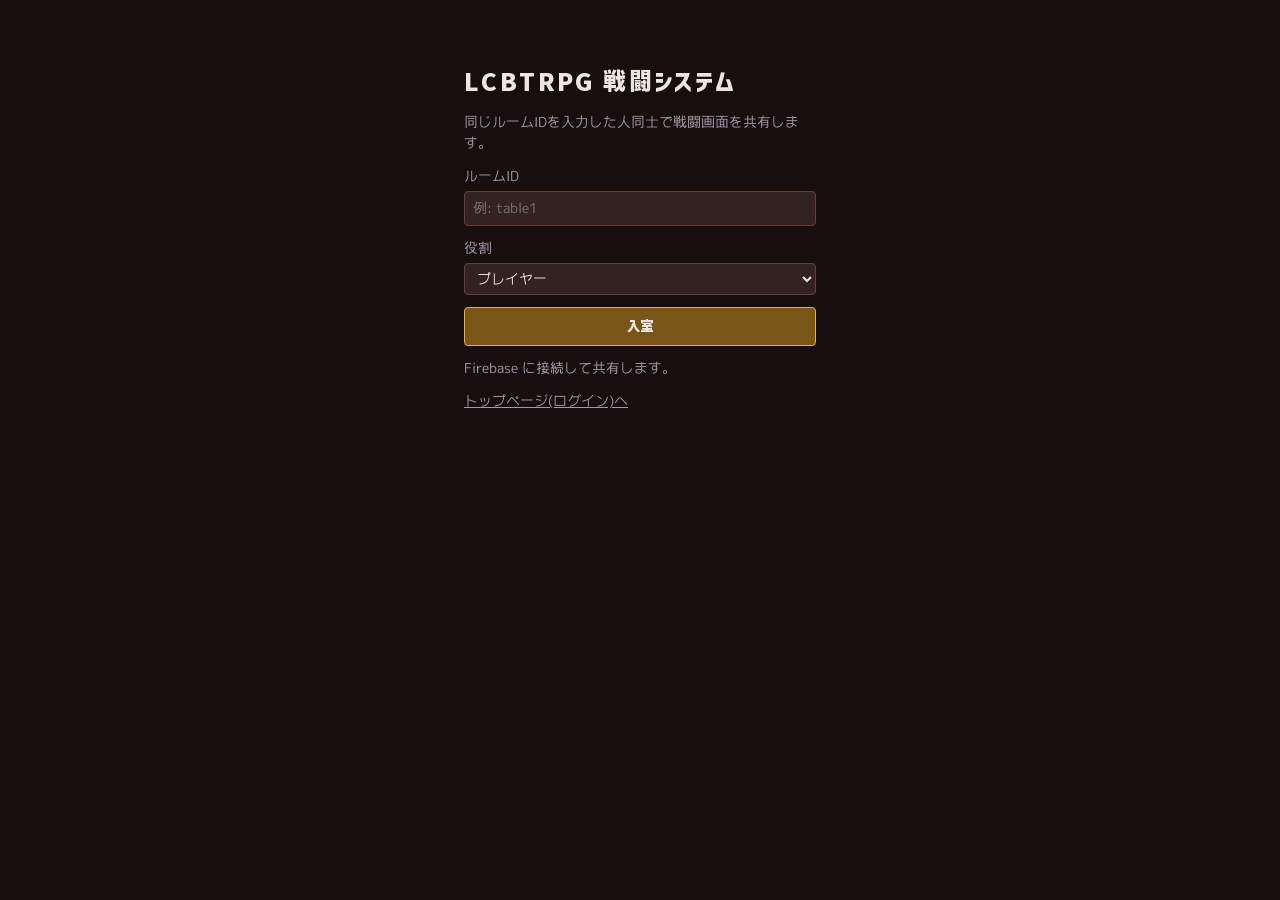
<file: battle/index.html>
<!DOCTYPE html>
<html lang="ja">
<head>
<meta charset="UTF-8">
<meta name="viewport" content="width=device-width, initial-scale=1">
<title>LCBTRPG 戦闘システム</title>
<link rel="preconnect" href="https://fonts.googleapis.com">
<link rel="preconnect" href="https://fonts.gstatic.com" crossorigin>
<link rel="stylesheet" href="../font/font.css">
<link rel="stylesheet" href="https://fonts.googleapis.com/css2?family=Noto+Sans+JP:wght@400;700&display=swap">
<link rel="stylesheet" href="style.css">
<link rel="stylesheet" href="../shared/loading.css">
<script src="../shared/loading.js"></script>
</head>
<body>
<div id="app">
  <div id="lobby" class="lobby" hidden>
    <h1 class="lobby-title">LCBTRPG 戦闘システム</h1>
    <p class="lobby-note">同じルームIDを入力した人同士で戦闘画面を共有します。</p>
    <label class="field">ルームID<input id="lobbyRoom" type="text" maxlength="40" placeholder="例: table1" autocomplete="off"></label>
    <label class="field">役割
      <select id="lobbyRole">
        <option value="gm">GM(進行・敵の行動決定・全操作)</option>
        <option value="player" selected>プレイヤー</option>
        <option value="observer">観戦</option>
      </select>
    </label>
    <button id="lobbyJoin" class="btn primary" type="button">入室</button>
    <p id="lobbyMode" class="lobby-note"></p>
    <a class="lobby-note" href="../">トップページ(ログイン)へ</a>
  </div>
  <div id="main" hidden>
    <header id="head" class="head"></header>
    <div class="layout">
      <section class="stage-wrap">
        <div id="sideL" class="sidebar left" hidden></div>
        <div id="sideR" class="sidebar right" hidden></div>
        <div id="stage" class="stage"></div>
        <svg id="arrows" class="arrows" xmlns="http://www.w3.org/2000/svg"></svg>
      </section>
      <aside class="side">
        <div id="panel" class="panel"></div>
        <div id="plan" class="plan"></div>
        <div id="gmtools" class="panel"></div>
      </aside>
    </div>
  </div>
  <div id="logwin" class="logwin" hidden></div>
  <div id="dock" class="dock" hidden></div>
  <div id="popup" class="popup" hidden></div>
</div>
<script src="../config.js"></script>
<script src="../shared/effects.js"></script>
<script src="../shared/roster.js"></script>
<script src="js/logic.js"></script>
<script src="js/store.js"></script>
<script src="js/ui.js"></script>
<script src="js/app.js"></script>
</body>
</html>
</file>
<file: font/font.css>
@font-face {
  font-display: swap;
  font-family: "Bebas Kai";
  src: url("BebasKai.woff2") format("woff2");
}
 
@font-face {
  font-display: swap;
  font-family: "Corporate Logo";
  font-weight: 400 700;
  src: url("Corporate-Logo-Bold-ver3.woff2") format("woff2");
}
 
@font-face {
  font-display: swap;
  font-family: "Excelsior Sans";
  src: url("ExcelsiorSans.woff2") format("woff2");
}
 
@font-face {
  font-display: swap;
  font-family: "HigashiOme Gothic C";
  src: url("HigashiOme-Gothic-C-1.3.woff2") format("woff2");
}
 
:root {
  --font-body: "HigashiOme Gothic C", "Noto Sans JP", "Hiragino Kaku Gothic ProN", "Yu Gothic", "Meiryo", sans-serif;
  --font-display: "Corporate Logo", "Noto Sans JP", "Hiragino Kaku Gothic ProN", "Yu Gothic", "Meiryo", sans-serif;
  --font-label: "Bebas Kai", "Corporate Logo", "Noto Sans JP", sans-serif;
  --font-num: "Excelsior Sans", "Corporate Logo", "Noto Sans JP", sans-serif;
}
</file>
<file: battle/style.css>
:root {
  --bg: rgb(24, 14, 14);
  --header-bg: rgb(86, 0, 0);
  --gold: rgb(230, 180, 50);
  --red: rgb(232, 104, 96);
  --blue: rgb(110, 200, 235);
  --muted: rgb(176, 156, 150);
  --panel: rgb(38, 22, 22);
  --panel-2: rgb(52, 34, 34);
  --line: 0.063rem;
  --edge: rgb(100, 62, 60);
  --text: rgb(240, 230, 225);
  --sub: rgb(160, 154, 170);
  --bar-bg: rgb(21, 13, 13);
}
 
* {
  box-sizing: border-box;
}
 
[hidden] {
  display: none !important;
}
 
img {
  pointer-events: none;
  -webkit-touch-callout: none;
  -webkit-user-drag: none;
  user-select: none;
  -webkit-user-select: none;
}
 
.stage-wrap,
.sidebar,
.popup {
  -webkit-touch-callout: none;
  user-select: none;
  -webkit-user-select: none;
}
 
html,
body {
  margin: 0;
  padding: 0;
}
 
body {
  background: var(--bg);
  color: var(--text);
  font-family: var(--font-body);
  font-size: 0.875rem;
  line-height: 1.5;
}
 
button,
input,
select,
textarea {
  font: inherit;
}
 
h3 {
  margin: 0 0 0.5rem;
  font-family: var(--font-display);
  font-size: 1rem;
}
 
h4 {
  margin: 0.75rem 0 0.25rem;
  font-family: var(--font-display);
  font-size: 0.875rem;
}
 
.lobby {
  display: grid;
  gap: 0.75rem;
  max-width: 24rem;
  margin: 4rem auto;
  padding: 0 1rem;
}
 
.lobby-title {
  margin: 0;
  font-family: var(--font-display);
  font-size: 1.5rem;
  letter-spacing: 0.1em;
}
 
.lobby-note {
  margin: 0;
  color: var(--sub);
}
 
.field {
  display: grid;
  gap: 0.25rem;
  color: var(--sub);
}
 
.field input,
.field select,
.field textarea,
.grow input,
.grow select {
  width: 100%;
  padding: 0.375rem 0.5rem;
  background: var(--panel-2);
  border: var(--line) solid var(--edge);
  border-radius: 0.25rem;
  color: var(--text);
}
 
.btn {
  display: inline-block;
  padding: 0.5rem 0.875rem;
  background: var(--panel-2);
  border: var(--line) solid var(--edge);
  border-radius: 0.25rem;
  color: var(--text);
  font-family: var(--font-display);
  text-align: center;
  cursor: pointer;
}
 
.btn:hover:not(:disabled) {
  border-color: var(--gold);
}
 
.btn:disabled {
  cursor: default;
  opacity: 0.4;
}
 
.btn.primary {
  background: rgb(120, 86, 24);
  border-color: var(--gold);
}
 
.btn.danger {
  border-color: var(--red);
}
 
.btn.small {
  padding: 0.25rem 0.5rem;
  font-size: 0.75rem;
}
 
.btn.file input {
  display: none;
}
 
.btns {
  display: flex;
  flex-wrap: wrap;
  gap: 0.5rem;
  margin: 0.5rem 0;
}
 
.inline {
  display: flex;
  align-items: center;
  gap: 0.25rem;
  color: var(--sub);
  font-size: 0.75rem;
}
 
.inline select {
  padding: 0.125rem 0.25rem;
  background: var(--panel-2);
  border: var(--line) solid var(--edge);
  color: var(--text);
}
 
.chip {
  display: inline-block;
  padding: 0 0.5rem;
  background: var(--panel-2);
  border: var(--line) solid var(--edge);
  border-radius: 62.438rem;
  font-size: 0.75rem;
}
 
.chip.phase {
  border-color: var(--gold);
  color: var(--gold);
}
 
.chip.conn.offline {
  border-color: var(--red);
  color: var(--red);
}
 
.layout {
  display: grid;
  gap: 0.75rem;
  grid-template-columns: minmax(0, 1fr);
  padding: 0.75rem;
}
 
.stage-wrap {
  position: relative;
  min-width: 0;
}
 
.arrows {
  position: absolute;
  top: 0;
  left: 0;
  z-index: 5;
  pointer-events: none;
}
 
.sidebar {
  position: absolute;
  top: 0.75rem;
  z-index: 4;
  display: flex;
  flex-direction: column;
  gap: 0.5rem;
  pointer-events: none;
}
 
.sidebar.left {
  left: 0;
}
 
.sidebar.right {
  right: 0;
}
 
.bracket {
  display: flex;
  align-items: center;
  flex-direction: column;
  gap: 0.375rem;
  padding: 0.5rem 0.375rem;
  pointer-events: auto;
}
 
.sidebar.left .bracket {
  background:
    linear-gradient(var(--bar-bg), var(--bar-bg)) padding-box,
    linear-gradient(to right, rgba(214, 168, 56, 0.9), rgba(214, 168, 56, 0)) border-box;
  border: 0.125rem solid transparent;
  border-inline-end: 0;
  border-radius: 0.75rem 0 0 0.75rem;
}
 
.sidebar.right .bracket {
  background:
    linear-gradient(var(--bar-bg), var(--bar-bg)) padding-box,
    linear-gradient(to left, rgba(214, 168, 56, 0.9), rgba(214, 168, 56, 0)) border-box;
  border: 0.125rem solid transparent;
  border-inline-start: 0;
  border-radius: 0 0.75rem 0.75rem 0;
}
 
.pv-item {
  display: flex;
  align-items: center;
  justify-content: center;
  width: 2.625rem;
  height: 2.625rem;
  margin: 0;
  padding: 0;
  background: rgb(46, 30, 28);
  border: 0.125rem solid rgba(214, 168, 56, 0.75);
  border-radius: 0.375rem;
  color: var(--gold);
  font-size: 1.25rem;
  font-weight: bold;
  cursor: pointer;
  overflow: hidden;
  transition: filter 0.15s;
}
 
.pv-item.off {
  filter: brightness(0.38) grayscale(0.8);
}
 
.pv-item img {
  display: block;
  width: 100%;
  height: 100%;
  object-fit: cover;
}
 
.res-item {
  display: flex;
  align-items: center;
  gap: 0.125rem;
}
 
.res-item img {
  width: 2.25rem;
  height: 2.25rem;
}
 
.res-n {
  min-width: 1.25rem;
  color: rgb(255, 244, 230);
  font-family: var(--font-num);
  font-size: 1.25rem;
  font-weight: bold;
  text-align: left;
  text-shadow: 0 0 0.25rem rgb(0, 0, 0);
}
 
.sidebar-tab {
  display: none;
}
 
.empty {
  margin: 0.5rem 0;
  color: var(--sub);
}
 
.name {
  font-weight: bold;
}
 
.bar {
  position: relative;
  height: 1.125rem;
  background: rgb(14, 12, 16);
  border: var(--line) solid var(--edge);
  border-radius: 0.25rem;
  overflow: hidden;
}
 
.bar .fill {
  height: 100%;
  background: rgb(190, 60, 60);
}
 
.bar .shield,
.bar-track .shield {
  position: absolute;
  top: 0;
  bottom: 0;
  background: var(--blue);
}
 
.shield-num {
  color: var(--blue);
  white-space: nowrap;
}
 
.bar .mark {
  position: absolute;
  top: 0;
  bottom: 0;
  width: 0.125rem;
  background: var(--gold);
}
 
.bar .num {
  position: absolute;
  top: 0;
  right: 0.25rem;
  font-size: 0.625rem;
  line-height: 1rem;
  text-shadow: 0 0 0.125rem rgb(0, 0, 0);
}
 
.sp {
  display: inline-block;
  min-width: 1.75rem;
  padding: 0 0.375rem;
  background: rgb(60, 60, 66);
  border-radius: 62.438rem;
  font-size: 0.75rem;
  text-align: center;
}
 
.sp.low {
  background: rgb(150, 40, 40);
}
 
.sp.high {
  background: rgb(40, 90, 160);
}
 
.stag,
.tag.stag {
  display: inline-block;
  padding: 0 0.375rem;
  background: rgb(120, 60, 20);
  border-radius: 0.25rem;
  color: rgb(255, 210, 150);
  font-size: 0.75rem;
}
 
.badges {
  display: flex;
  flex-wrap: wrap;
  gap: 0.25rem 1rem;
  justify-content: center;
  margin-block-start: 0.25rem;
}
 
.badges:empty {
  display: none;
}
 
.st {
  position: relative;
  display: inline-block;
  width: 1.75rem;
  height: 1.75rem;
  margin-block-end: 0.125rem;
}
 
.st.inert {
  opacity: 0.4;
}
 
.st.pending .st-ic {
  opacity: 0.45;
}
 
.st-ic {
  display: flex;
  align-items: center;
  justify-content: center;
  width: 100%;
  height: 100%;
}
 
.st-ic b {
  color: var(--c);
  font-size: 0.875rem;
}
 
.st.ego .st-ic {
  background: rgba(0, 0, 0, 0.6);
  border: 0.063rem solid var(--c);
  border-radius: 50%;
}
 
.st.ego .st-ic b {
  font-size: 0.5rem;
  letter-spacing: -0.031rem;
}
 
.st-ic img {
  position: absolute;
  top: 0;
  left: 0;
  width: 100%;
  height: 100%;
  object-fit: contain;
}
 
.st-v,
.st-c {
  position: absolute;
  bottom: 0;
  color: rgb(255, 255, 255);
  font-family: var(--font-num);
  font-size: 1.05rem;
  font-weight: bold;
  line-height: 1;
  paint-order: stroke fill;
  -webkit-text-stroke: 0.188rem rgb(0, 0, 0);
}
 
.st-v {
  left: 0;
  transform: translate(-30%, 0.06em);
}
 
.st-c {
  right: 0;
  transform: translate(30%, 0.06em);
}
 
.line {
  display: flex;
  align-items: center;
  flex-wrap: wrap;
  gap: 0.375rem;
  margin-block-start: 0.25rem;
}
 
.side {
  display: grid;
  align-content: start;
  gap: 0.75rem;
  min-width: 0;
}
 
.panel,
.plan,
.log {
  padding: 0.75rem;
  background: var(--panel);
  border: var(--line) solid var(--edge);
  border-radius: 0.5rem;
}
 
.note {
  margin: 0.5rem 0;
  color: var(--sub);
}
 
.note.result {
  color: var(--gold);
  font-size: 1rem;
  font-weight: bold;
}
 
.card {
  display: grid;
  gap: 0.125rem;
  padding: 0.375rem;
  background: var(--panel-2);
  border: var(--line) solid var(--c, var(--edge));
  border-radius: 0.375rem;
  color: var(--text);
  font-size: 0.75rem;
  text-align: left;
  cursor: pointer;
}
 
.card:disabled {
  cursor: default;
  opacity: 0.4;
}
 
.card.picked {
  background: rgb(70, 56, 24);
  box-shadow: 0 0 0 0.125rem var(--gold);
}
 
.sk {
  margin: 0.5rem 0;
  padding: 0.5rem;
  background: var(--panel-2);
  border-inline-start: 0.25rem solid var(--c, var(--edge));
  border-radius: 0.25rem;
}
 
.sk-head {
  display: flex;
  align-items: center;
  flex-wrap: wrap;
  gap: 0.375rem;
}
 
.sk-nums {
  color: var(--sub);
  font-size: 0.75rem;
}
 
.sk-text {
  margin-block-start: 0.25rem;
  font-size: 0.75rem;
}
 
.grow {
  display: flex;
  align-items: center;
  gap: 0.375rem;
  margin: 0.375rem 0;
}
 
.grow > span {
  font-size: 0.75rem;
  flex: 1 1 7rem;
}
 
.grow > select {
  width: auto;
  flex: 1 1 7rem;
}
 
.grow input[type="number"] {
  width: 4.5rem;
}
 
.more {
  margin-block-start: 0.75rem;
}
 
.more summary {
  color: var(--sub);
  cursor: pointer;
}
 
.plan-list {
  display: grid;
  gap: 0.25rem;
  margin: 0;
  padding: 0;
  list-style: none;
}
 
.plan-list li {
  display: flex;
  gap: 0.5rem;
  padding: 0.25rem 0.5rem;
  background: var(--panel-2);
  border-radius: 0.25rem;
}
 
.plan-list li.done {
  opacity: 0.4;
}
 
.plan-list li.now {
  box-shadow: 0 0 0 0.125rem var(--gold);
}
 
.plan-list .n {
  min-width: 1.5rem;
  color: var(--gold);
  font-weight: bold;
  text-align: center;
}
 
.plan-list .foe {
  color: rgb(240, 140, 140);
}
 
.log-body {
  max-height: 16rem;
  font-size: 0.75rem;
  overflow-y: auto;
}
 
.reslist {
  display: flex;
  flex-wrap: wrap;
  gap: 0.25rem;
  margin-block-start: 0.5rem;
}
 
.res {
  padding: 0 0.375rem;
  background: var(--panel-2);
  border-radius: 0.25rem;
  font-size: 0.688rem;
}
 
.res.weakpoint {
  background: rgb(100, 60, 40);
}
 
.res.weak {
  background: rgb(120, 40, 40);
}
 
.res.resist {
  background: rgb(40, 80, 120);
}
 
.res.strong {
  background: rgb(30, 60, 100);
}
 
.popup {
  position: fixed;
  top: 0;
  left: 0;
  bottom: 0;
  right: 0;
  z-index: 50;
  display: grid;
  align-items: center;
  justify-items: center;
  padding: 1rem;
  background: rgba(0, 0, 0, 0.6);
}
 
.popup-card {
  width: min(28rem, 100%);
  max-height: 85vh;
  padding: 1rem;
  background: var(--panel);
  border: var(--line) solid var(--edge);
  border-radius: 0.5rem;
  overflow-y: auto;
}
 
.fx {
  position: absolute;
  top: 0;
  left: 50%;
  z-index: 10;
  color: rgb(255, 255, 255);
  font-size: 1.25rem;
  font-weight: bold;
  animation: fx-rise 1.8s ease-out forwards;
  opacity: 0;
  pointer-events: none;
  text-shadow: 0 0 0.25rem rgb(0, 0, 0);
}
 
.fx.crit {
  color: var(--gold);
}
 
.fx.burn,
.fx.bleed {
  color: rgb(240, 130, 70);
}
 
.fx.guard {
  color: var(--blue);
}
 
.fx.stagger,
.fx.down,
.fx.cancel {
  color: rgb(255, 170, 90);
}
 
@keyframes fx-rise {
  0% {
    opacity: 0;
    transform: translate(-50%, 0.5rem);
  }
  15% {
    opacity: 1;
  }
  100% {
    opacity: 0;
    transform: translate(-50%, -2.5rem);
  }
}
 
.head {
  position: sticky;
  top: 0;
  z-index: 20;
  display: grid;
  align-items: center;
  gap: 0.75rem;
  grid-template-columns: 1fr auto 1fr;
  padding: 0.5rem 1rem;
  background: var(--header-bg);
  border-block-end: var(--line) solid rgb(150, 40, 40);
}
 
.head-main {
  display: flex;
  align-items: baseline;
  gap: 0.75rem;
}
 
.head-main .title {
  font-family: var(--font-display);
  font-size: 1.125rem;
}
 
.head-main .room {
  color: var(--muted);
  font-size: 0.75rem;
}
 
.head-center {
  font-size: 1.125rem;
  font-weight: bold;
  text-align: center;
}
 
.head-right {
  display: flex;
  align-items: center;
  flex-wrap: wrap;
  gap: 0.5rem;
  justify-content: flex-end;
}
 
.head-right .count {
  color: var(--gold);
  font-weight: bold;
}
 
.head-btn {
  background: var(--gold);
  border-color: var(--gold);
  color: rgb(40, 20, 0);
  font-weight: bold;
}
 
.btn.ghost {
  background: transparent;
}
 
.stage {
  display: block;
  padding: 1rem 5rem 0.75rem;
  background: rgb(30, 18, 18);
  border: var(--line) solid rgb(90, 50, 50);
  border-radius: 0.5rem;
}
 
.roster {
  margin-block-end: 0.5rem;
}
 
.roster h4 {
  margin: 0 0 0.375rem;
}
 
.roster-list {
  display: grid;
  gap: 0.25rem 0.75rem;
  grid-template-columns: repeat(2, 1fr);
}
 
.roster-row {
  display: flex;
  align-items: center;
  gap: 0.375rem;
}
 
.roster-row.is-done {
  color: var(--sub);
}
 
.slots {
  display: flex;
  flex-direction: column;
  gap: 0.25rem;
  margin-block-end: 0.5rem;
}
 
.slots h4 {
  margin: 0.25rem 0;
  color: var(--muted);
  font-size: 0.813rem;
}
 
.slot {
  display: flex;
  align-items: center;
  gap: 0.5rem;
}
 
.slot-n {
  width: 1.25rem;
  color: var(--gold);
  text-align: center;
}
 
.slot-name {
  flex: 1;
  overflow: hidden;
  text-overflow: ellipsis;
  white-space: nowrap;
}
 
.row {
  position: relative;
  display: flex;
  align-items: flex-start;
  flex-wrap: wrap;
  gap: 1.5rem;
  justify-content: center;
}
 
.row.enemies {
  align-items: stretch;
  margin-block-end: 7rem;
}
 
.row.allies {
  gap: 0.75rem;
}
 
.e-col {
  display: flex;
  align-items: center;
  flex-direction: column;
  gap: 0.375rem;
  min-width: 7.375rem;
}
 
.e-col.abnormality {
  min-width: 20rem;
}
 
.e-col.dead {
  opacity: 0.4;
}
 
.e-top {
  width: 100%;
  margin-block-start: auto;
}
 
.e-name {
  display: flex;
  align-items: center;
  gap: 0.25rem;
  justify-content: center;
  font-weight: bold;
  text-align: center;
}
 
.e-hp {
  display: flex;
  align-items: flex-end;
  gap: 0.375rem;
}
 
.e-hp .bar-row {
  min-width: 0;
  flex: 1;
}
 
.e-sp {
  display: flex;
  align-items: center;
  justify-content: center;
  width: 1.625rem;
  height: 1.625rem;
  border: 0.125rem solid rgb(24, 14, 14);
  border-radius: 50%;
  font-size: 0.688rem;
  font-weight: bold;
  flex: none;
}
 
.bar-row {
  margin-block-start: 0.25rem;
}
 
.bar-label {
  display: flex;
  justify-content: space-between;
  font-size: 0.688rem;
}
 
.bar-track {
  position: relative;
  height: 0.5rem;
  background: rgb(60, 40, 40);
  border-radius: 0.25rem;
  overflow: hidden;
}
 
.bar-fill {
  height: 100%;
}
 
.bar-track .tick {
  position: absolute;
  top: 0;
  bottom: 0;
  width: 0.125rem;
  background: var(--gold);
}
 
.e-badges {
  display: flex;
  flex-wrap: wrap;
  gap: 0.25rem 1rem;
  justify-content: center;
  width: 0;
  min-width: 100%;
  min-height: 0.25rem;
}
 
.e-sil {
  display: flex;
  align-items: center;
  justify-content: center;
  width: 7.375rem;
  height: 8rem;
  background: rgb(40, 26, 26);
  border: var(--line) dashed rgb(110, 80, 76);
  border-radius: 0.5rem;
  color: var(--muted);
  cursor: pointer;
  flex: none;
  overflow: hidden;
}
 
.e-col.abnormality .e-sil {
  width: 20rem;
  height: 11rem;
}
 
.sil-img {
  max-width: 100%;
  max-height: 100%;
  object-fit: contain;
}
 
.pieces {
  display: flex;
  flex-wrap: nowrap;
  gap: 0.375rem;
  justify-content: center;
}
 
.piece {
  position: relative;
  display: flex;
  align-items: center;
  flex-direction: column;
  gap: 0.125rem;
  width: 4.5rem;
  padding: 0;
  background: transparent;
  border: 0;
  color: var(--text);
  font-size: 0.625rem;
  line-height: 1.2;
  cursor: pointer;
}
 
.p-label {
  max-width: 100%;
  text-align: center;
  overflow: hidden;
  text-overflow: ellipsis;
  white-space: nowrap;
}
 
.p-spd {
  color: rgb(230, 200, 60);
  font-family: var(--font-num);
  font-size: 1.35rem;
  font-weight: bold;
  line-height: 1.1;
  text-shadow:
    0 0 0.375rem rgba(230, 200, 60, 0.7),
    0 0 0.75rem rgba(230, 200, 60, 0.4);
}
 
.p-label.muted,
.p-sub {
  color: var(--muted);
}
 
.p-sub {
  min-height: 0.75rem;
  text-align: center;
}
 
.p-frame {
  position: relative;
  display: block;
  width: 3.75rem;
  height: 3.75rem;
}
 
.p-reso {
  position: absolute;
  top: 0;
  left: -0.25rem;
  z-index: 2;
  padding: 0.063rem 0.375rem;
  background: var(--reso, rgb(220, 60, 50));
  border: 0.063rem solid rgba(255, 255, 255, 0.35);
  border-radius: 0.125rem;
  color: rgb(255, 255, 255);
  font-size: 0.563rem;
  font-weight: bold;
  line-height: 1.2;
  pointer-events: none;
  white-space: nowrap;
}
 
.p-reso.full {
  border-color: rgb(230, 180, 50);
}
 
.frame {
  display: block;
  width: 100%;
  height: 100%;
  object-fit: contain;
}
 
.frame.skf {
  position: absolute;
  top: 50%;
  left: 50%;
  width: 123.2%;
  height: 123.2%;
  transform: translate(-49.75%, -57.3%);
}
 
.frame.skb {
  position: absolute;
  top: 48.8%;
  left: 50%;
  width: 113%;
  height: 113%;
  transform: translate(-49.4%, -49.4%);
}
 
.frame.skb.t1 {
  width: 121%;
  height: 121%;
}
 
.e-ring {
  position: absolute;
  top: 50%;
  left: 50%;
  width: 4.75rem;
  height: 4.75rem;
  pointer-events: none;
  transform: translate(-50%, -50%);
}
 
.piece:not(.a-piece) .p-frame {
  margin-block-start: 0.5rem;
  margin-block-end: 0.375rem;
}
 
.p-icon {
  position: absolute;
  top: 50%;
  left: 50%;
  width: 50%;
  height: 50%;
  object-fit: contain;
  transform: translate(-50%, -50%);
}
 
.p-icon.i-pierce,
.p-icon.i-blunt {
  transform: translate(-50%, calc(-50% - 0.1rem));
}
 
.p-icon.i-pierce {
  width: 56%;
  height: 56%;
}
 
.p-icon.i-guard {
  width: 70%;
  height: 70%;
  transform: translate(-53.06%, calc(-49.44% - 0.045rem));
}
 
.p-icon.i-evade {
  width: 62%;
  height: 62%;
  transform: translate(-51.11%, calc(-50.56% - 0.045rem));
}
 
.p-icon.i-counter {
  width: 57%;
  height: 57%;
  transform: translate(-50.26%, calc(-48.96% - 0.045rem));
}
 
.p-part {
  display: block;
  width: auto;
  height: 1rem;
}
 
.piece.pressed .p-frame,
.piece.picked .p-frame {
  filter: drop-shadow(0 0 0.375rem var(--gold));
}
 
.piece.picked .p-label,
.piece.pressed .p-label {
  color: var(--gold);
}
 
.piece.acted {
  opacity: 0.45;
}
 
.piece.destroyed {
  cursor: default;
}
 
.ally {
  position: relative;
  display: flex;
  align-items: center;
  flex-direction: column;
  gap: 0.125rem;
  width: 8rem;
}
 
.ally.dead {
  opacity: 0.45;
}
 
.a-spd {
  position: relative;
  z-index: 1;
  margin-block-end: -0.62rem;
  color: rgb(230, 200, 60);
  font-family: var(--font-num);
  font-size: 1.35rem;
  font-weight: bold;
  line-height: 1.1;
  text-shadow:
    0 0 0.375rem rgba(230, 200, 60, 0.7),
    0 0 0.75rem rgba(230, 200, 60, 0.4);
}
 
.a-ring {
  position: relative;
  display: flex;
  align-items: center;
  justify-content: center;
  width: 5rem;
  height: 5rem;
}
 
.a-hep {
  position: absolute;
  top: 0;
  left: 0;
  width: 100%;
  height: 100%;
  overflow: visible;
  pointer-events: none;
}
 
.a-face {
  position: relative;
  display: flex;
  align-items: center;
  justify-content: center;
  width: 3.25rem;
  height: 3.17rem;
  margin-block-end: 0.06rem;
  background: rgb(50, 34, 34);
  font-size: 1.25rem;
  clip-path: polygon(50% 100%, 9.91% 80.19%, 0% 35.69%, 27.75% 0%, 72.25% 0%, 100% 35.69%, 90.09% 80.19%);
  overflow: hidden;
}
 
.ally.mine .a-hep {
  filter: drop-shadow(0 0 0.25rem rgba(230, 180, 50, 0.75)) drop-shadow(0 0 0.625rem rgba(230, 180, 50, 0.4));
}
 
.a-img {
  width: 100%;
  height: 100%;
  object-fit: cover;
}
 
.a-sp {
  position: absolute;
  top: 3.21rem;
  left: 2.49rem;
  display: flex;
  align-items: center;
  justify-content: center;
  box-sizing: border-box;
  width: 2rem;
  height: 2rem;
  border: 0.125rem solid rgb(24, 14, 14);
  border-radius: 50%;
  font-size: 0.875rem;
  font-weight: bold;
}
 
.a-hp {
  position: absolute;
  top: 4.383rem;
  right: calc(100% - 2.082rem);
  color: var(--red);
  font-size: 0.875rem;
  font-weight: bold;
  paint-order: stroke fill;
  -webkit-text-stroke: 0.188rem rgb(0, 0, 0);
  transform: translateY(-50%);
}
 
.a-ring,
.a-name {
  cursor: pointer;
}
 
.a-name {
  font-size: 0.813rem;
  font-weight: bold;
}
 
.ally.mine .a-name {
  color: var(--gold);
}
 
.a-badges {
  display: flex;
  flex-wrap: wrap;
  gap: 0.25rem 1rem;
  justify-content: center;
  width: 100%;
}
 
.e-badges,
.a-badges {
  gap: 0.125rem 0.5rem;
}
 
:is(.e-badges, .a-badges) .st {
  width: 0.875rem;
  height: 0.875rem;
  margin-block-end: 0.063rem;
}
 
:is(.e-badges, .a-badges) .st-ic b {
  font-size: 0.438rem;
}
 
:is(.e-badges, .a-badges) .st.ego .st-ic b {
  font-size: 0.25rem;
}
 
:is(.e-badges, .a-badges) :is(.st-v, .st-c) {
  font-size: 0.525rem;
  -webkit-text-stroke-width: 0.094rem;
}
 
.legend {
  display: flex;
  flex-wrap: wrap;
  gap: 1rem;
  margin-block-start: 1rem;
  padding-block-start: 0.5rem;
  border-block-start: var(--line) solid rgb(90, 50, 50);
  font-size: 0.75rem;
}
 
.lg::before {
  content: "";
  display: inline-block;
  width: 1.25rem;
  height: 0.25rem;
  margin-inline-end: 0.375rem;
  background: var(--c);
  vertical-align: middle;
}
 
.lg.gold {
  --c: var(--gold);
}
 
.lg.red {
  --c: var(--red);
}
 
.lg.blue {
  --c: var(--blue);
}
 
.legend-note {
  margin: 0.25rem 0 0;
  color: var(--muted);
  font-size: 0.688rem;
}
 
.seg {
  display: flex;
  flex-wrap: wrap;
  gap: 0.25rem;
}
 
.seg-b {
  padding: 0.25rem 0.625rem;
  background: var(--panel-2);
  border: var(--line) solid var(--edge);
  border-radius: 62.438rem;
  color: var(--text);
  font-size: 0.75rem;
  cursor: pointer;
}
 
.seg-b.on {
  background: var(--gold);
  border-color: var(--gold);
  color: rgb(40, 20, 0);
}
 
.panel h3 {
  display: flex;
  align-items: baseline;
  justify-content: space-between;
}
 
.h-spd {
  color: rgb(230, 200, 60);
  font-size: 0.813rem;
}
 
.srow {
  display: grid;
  gap: 0.125rem;
  width: 100%;
  margin-block-end: 0.375rem;
  padding: 0.5rem 0.625rem;
  background: var(--panel-2);
  border: var(--line) solid var(--c, var(--edge));
  border-inline-start: 0.25rem solid var(--c, var(--edge));
  border-radius: 0.375rem;
  color: var(--text);
  text-align: left;
  cursor: pointer;
}
 
.srow:disabled {
  cursor: default;
  opacity: 0.4;
}
 
.srow.picked {
  background: rgb(70, 52, 20);
  box-shadow: 0 0 0 0.125rem var(--gold);
}
 
.s-top {
  display: flex;
  align-items: center;
  gap: 0.5rem;
}
 
.s-no {
  color: var(--muted);
  font-size: 0.688rem;
}
 
.s-pick {
  margin-inline-start: auto;
  padding: 0 0.375rem;
  background: var(--gold);
  border-radius: 0.25rem;
  color: rgb(40, 20, 0);
  font-size: 0.688rem;
  font-weight: bold;
}
 
.s-sub,
.s-text {
  color: var(--muted);
  font-size: 0.75rem;
}
 
.s-text {
  color: var(--text);
}
 
.target {
  margin: 0.5rem 0 0.125rem;
  color: var(--gold);
  font-weight: bold;
}
 
.btn.confirm {
  width: 100%;
  padding: 0.75rem;
  font-size: 1rem;
  font-weight: bold;
}
 
.btn.confirm.primary {
  background: var(--gold);
  border-color: var(--gold);
  color: rgb(40, 20, 0);
}
 
.btn.confirm.primary:disabled {
  opacity: 0.4;
}
 
.side {
  grid-template-columns: repeat(auto-fit, minmax(20rem, 1fr));
}
 
.layout {
  padding-block-end: 5rem;
}
 
.head-right .inline {
  color: rgb(240, 230, 225);
}
 
.a-piece {
  width: 3.75rem;
  margin-block-end: -0.5rem;
}
 
.a-piece .p-sub {
  min-height: 0.5rem;
  line-height: 1;
}
 
.a-piece .p-label,
.a-piece .p-sub {
  width: 7rem;
  max-width: 7rem;
  pointer-events: none;
}
 
.ally .a-piece.picked .p-frame {
  filter: drop-shadow(0 0 0.375rem var(--gold));
}
 
.a-aggro {
  position: absolute;
  top: -1.25rem;
  left: 0;
  right: 0;
  display: flex;
  align-items: center;
  gap: 0.25rem;
  justify-content: center;
  pointer-events: none;
}
 
.a-aggro .st-ic {
  position: relative;
  width: 1.125rem;
  height: 1.125rem;
  color: rgb(240, 150, 40);
}
 
.a-aggro-v {
  color: rgb(255, 190, 90);
  font-size: 0.875rem;
  font-weight: bold;
  text-shadow: 0 0 0.125rem rgb(0, 0, 0);
}
 
.dock {
  position: fixed;
  left: 0;
  bottom: 0;
  right: 0;
  z-index: 25;
  display: flex;
  align-items: center;
  gap: 1rem;
  justify-content: center;
  padding: 0.625rem 1rem;
  background: var(--header-bg);
  border-block-start: var(--line) solid rgb(150, 40, 40);
}
 
.dock .btn.confirm {
  width: 16rem;
  padding: 0.5rem;
}
 
.dock-hint {
  color: var(--muted);
  font-size: 0.75rem;
}
 
.logwin {
  position: fixed;
  bottom: 4.5rem;
  right: 1rem;
  z-index: 30;
  width: 24rem;
  max-width: calc(100vw - 2rem);
  padding: 0.5rem 0.75rem;
  background: var(--panel);
  border: var(--line) solid var(--edge);
  border-radius: 0.5rem;
  box-shadow: 0 0.25rem 1rem rgba(0, 0, 0, 0.6);
}
 
.lw-head {
  display: flex;
  align-items: center;
  justify-content: space-between;
  margin-block-end: 0.25rem;
}
 
.logwin .log-body {
  max-height: 40vh;
}
 
.spark {
  animation: spark 0.8s ease-out infinite;
  fill: rgb(255, 236, 160);
  stroke: rgb(255, 214, 90);
  stroke-linecap: round;
  stroke-width: 2;
  transform-origin: 0 0;
}
 
@keyframes spark {
  0% {
    opacity: 1;
    transform: scale(0.5);
  }
  70% {
    opacity: 0.9;
    transform: scale(1.15);
  }
  100% {
    opacity: 0;
    transform: scale(1.4);
  }
}
 
@media only screen and (max-width: 900px) {
  .head {
    gap: 0.25rem;
    grid-template-columns: minmax(0, 1fr);
    padding: 0.375rem 0.5rem;
  }
  .head-main .title {
    font-size: 1rem;
  }
  .head-center {
    font-size: 1rem;
    text-align: left;
  }
  .head-right {
    justify-content: flex-start;
  }
  .layout {
    grid-template-columns: minmax(0, 1fr);
    padding: 0.5rem 0.5rem 4.5rem;
  }
  .stage {
    padding: 0.5rem 0.25rem;
  }
  .row {
    flex-wrap: nowrap;
    gap: 0.75rem;
    justify-content: flex-start;
    padding: 0.5rem 0.25rem;
    overflow-x: auto;
  }
  .row > :first-child {
    margin-inline-start: auto;
  }
  .row > :last-child {
    margin-inline-end: auto;
  }
  .row.enemies {
    margin-block-end: 4.5rem;
  }
  .row.allies {
    gap: 0.5rem;
  }
  .e-col {
    flex: none;
  }
  .e-col.abnormality {
    min-width: 17rem;
    flex: none;
  }
  .e-sil {
    height: 4.5rem;
  }
  .e-col.abnormality .e-sil {
    width: 17rem;
    height: 6rem;
  }
  .ally {
    width: 6rem;
    flex: none;
  }
  .legend {
    gap: 0.5rem;
    font-size: 0.688rem;
  }
  .legend-note,
  .dock-hint {
    display: none;
  }
  .logwin {
    bottom: 4rem;
    right: 0.5rem;
    width: calc(100vw - 1rem);
  }
  .side {
    order: 2;
  }
  .sidebar {
    position: fixed;
    top: 50%;
    z-index: 20;
    transition: transform 0.2s;
  }
  .sidebar.left {
    transform: translate(-100%, -50%);
  }
  .sidebar.right {
    transform: translate(100%, -50%);
  }
  .sidebar.open {
    transform: translate(0, -50%);
  }
  .sidebar-tab {
    position: absolute;
    top: 50%;
    display: flex;
    align-items: center;
    justify-content: center;
    width: 1.75rem;
    height: 4rem;
    margin: 0;
    padding: 0;
    background: var(--bar-bg);
    border: 0.125rem solid rgba(214, 168, 56, 0.85);
    pointer-events: auto;
    transform: translateY(-50%);
  }
  .sidebar.left .sidebar-tab {
    left: 100%;
    border-inline-start: 0;
    border-radius: 0 0.5rem 0.5rem 0;
  }
  .sidebar.right .sidebar-tab {
    right: 100%;
    border-inline-end: 0;
    border-radius: 0.5rem 0 0 0.5rem;
  }
  .sidebar-tab::before {
    content: "";
    display: block;
    box-sizing: border-box;
    width: 0.75rem;
    height: 0.75rem;
    border-block-start: 0.188rem solid var(--gold);
    border-inline-end: 0.188rem solid var(--gold);
  }
  .sidebar.left .sidebar-tab::before,
  .sidebar.right.open .sidebar-tab::before {
    transform: translateX(-0.125rem) rotate(45deg);
  }
  .sidebar.right .sidebar-tab::before,
  .sidebar.left.open .sidebar-tab::before {
    transform: translateX(0.125rem) rotate(-135deg);
  }
}
</file>
<file: shared/loading.css>
.lc-loading {
  position: fixed;
  top: 0;
  left: 0;
  bottom: 0;
  right: 0;
  z-index: 9999;
  display: flex;
  align-items: center;
  flex-direction: column;
  gap: 13px;
  justify-content: center;
  background: rgb(0, 0, 0);
  transition: opacity 0.3s;
}
 
.lc-loading.is-done {
  opacity: 0;
  pointer-events: none;
}
 
.lc-loading-ring {
  box-sizing: border-box;
  width: 36px;
  height: 36px;
  border: 2px solid rgba(237, 205, 164, 0.15);
  border-radius: 50%;
  border-top-color: rgb(237, 205, 164);
  animation: lc-loading-spin 0.9s linear infinite;
}
 
.lc-loading-text {
  padding-inline-start: 0.3em;
  color: rgb(237, 205, 164);
  font-family: "Noto Sans JP", sans-serif;
  font-size: 12px;
  letter-spacing: 0.3em;
  animation: lc-loading-pulse 1.4s ease-in-out infinite;
}
 
@keyframes lc-loading-spin {
  to {
    transform: rotate(360deg);
  }
}
 
@keyframes lc-loading-pulse {
  0%,
  100% {
    opacity: 0.35;
  }
  50% {
    opacity: 1;
  }
}
 
@media (prefers-reduced-motion: reduce) {
  .lc-loading-ring {
    animation-duration: 3s;
  }
}
</file>
